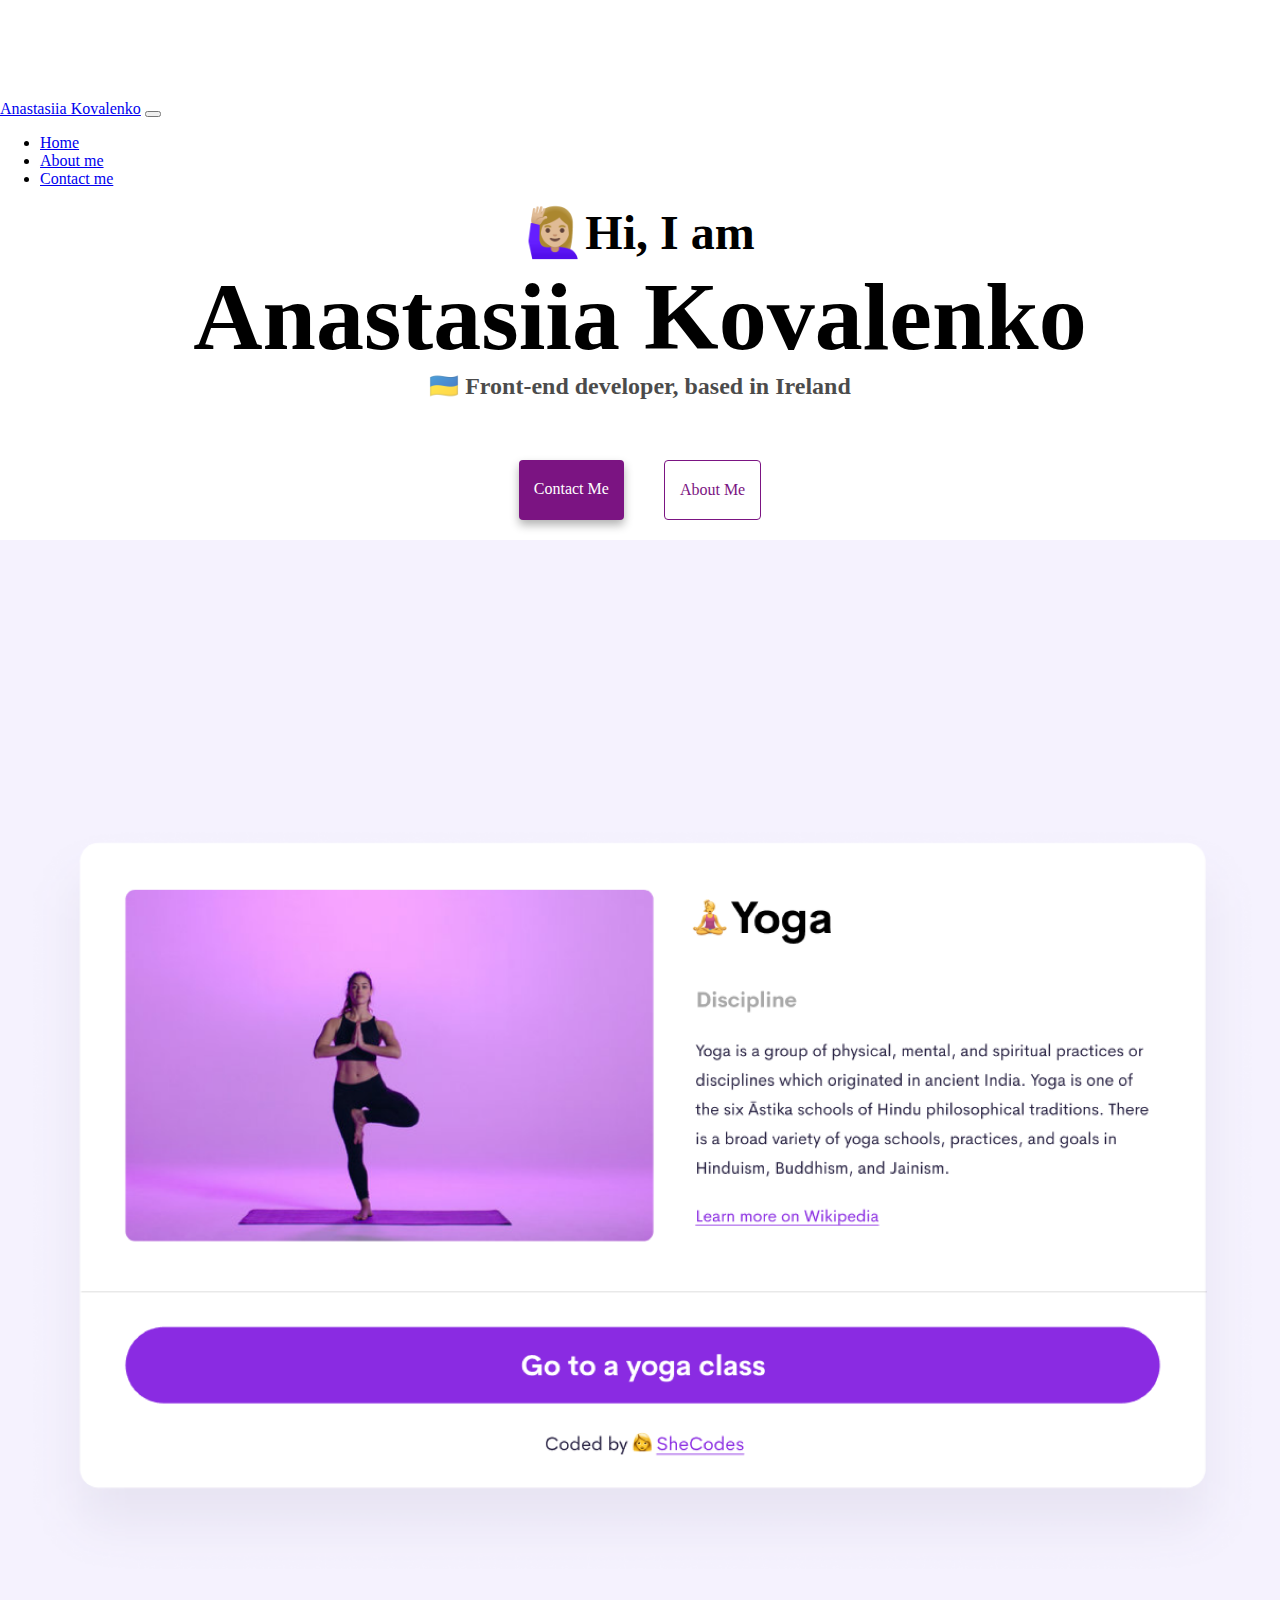
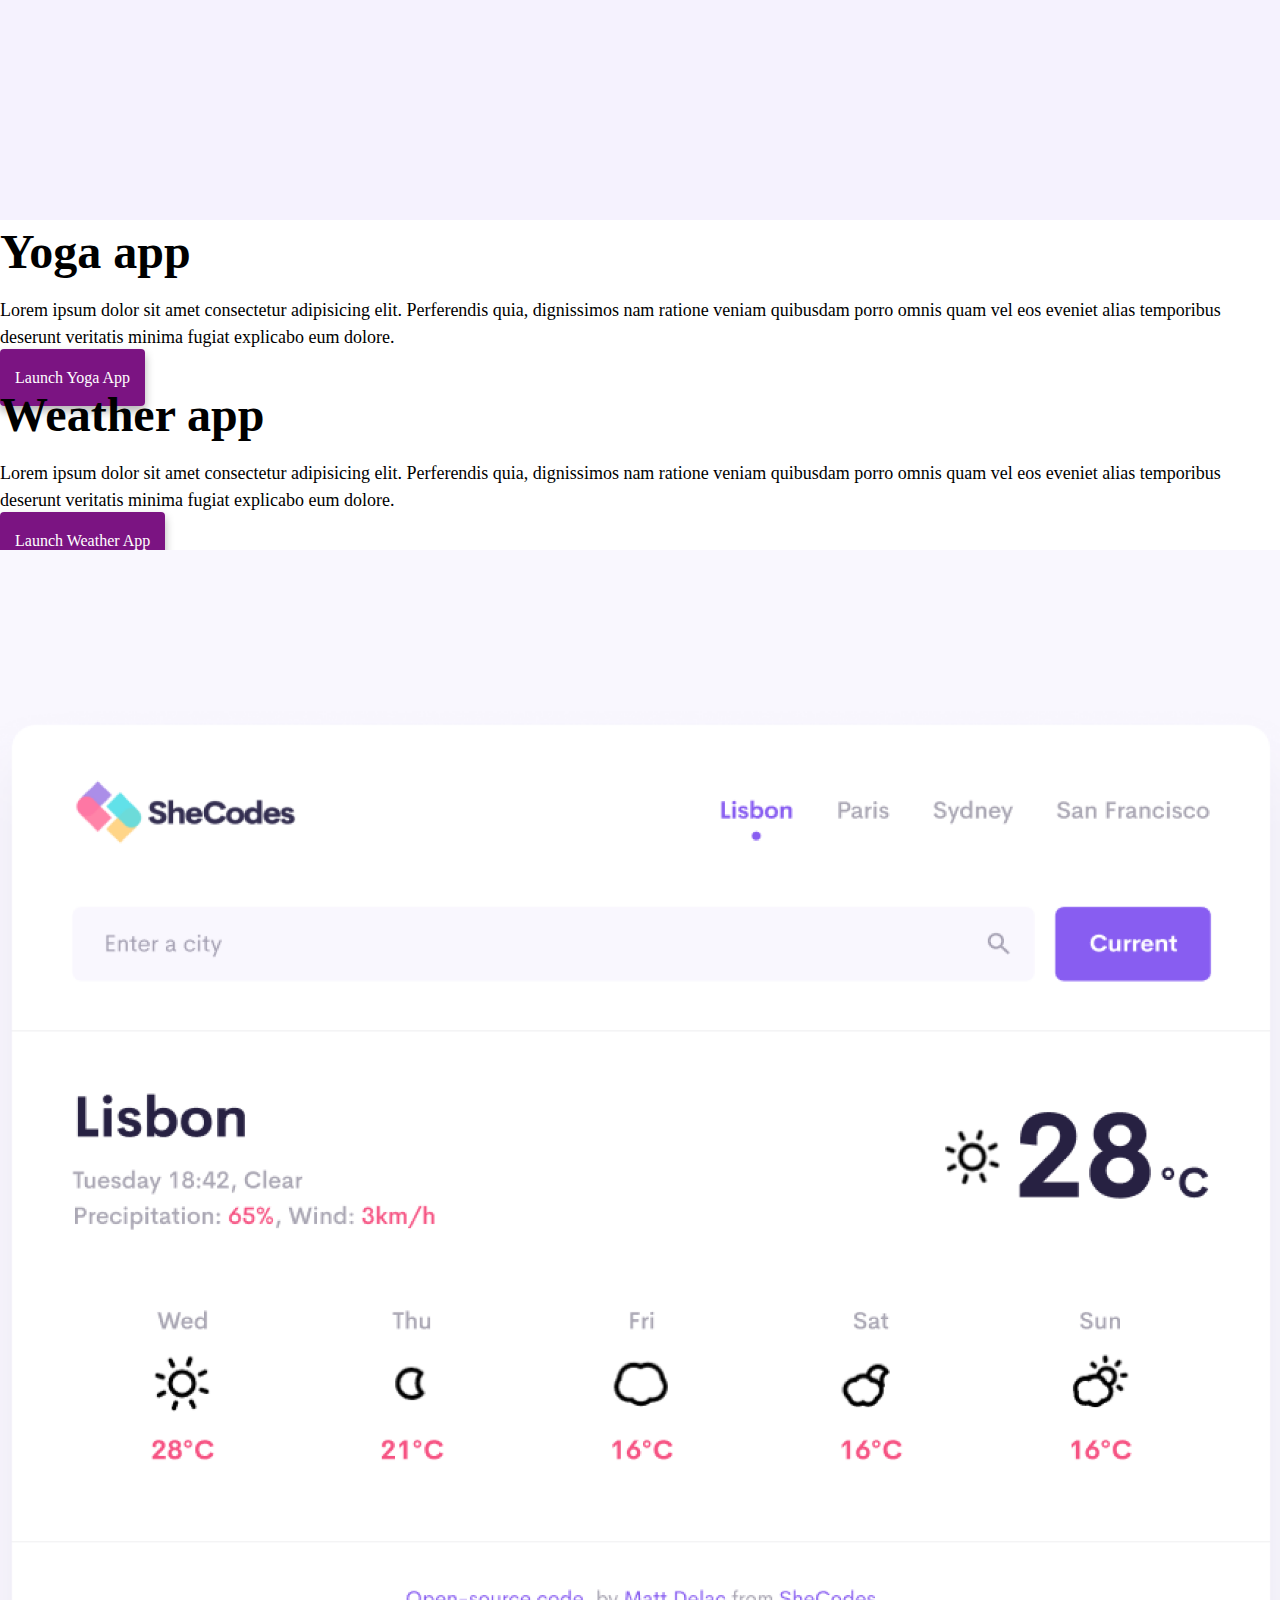
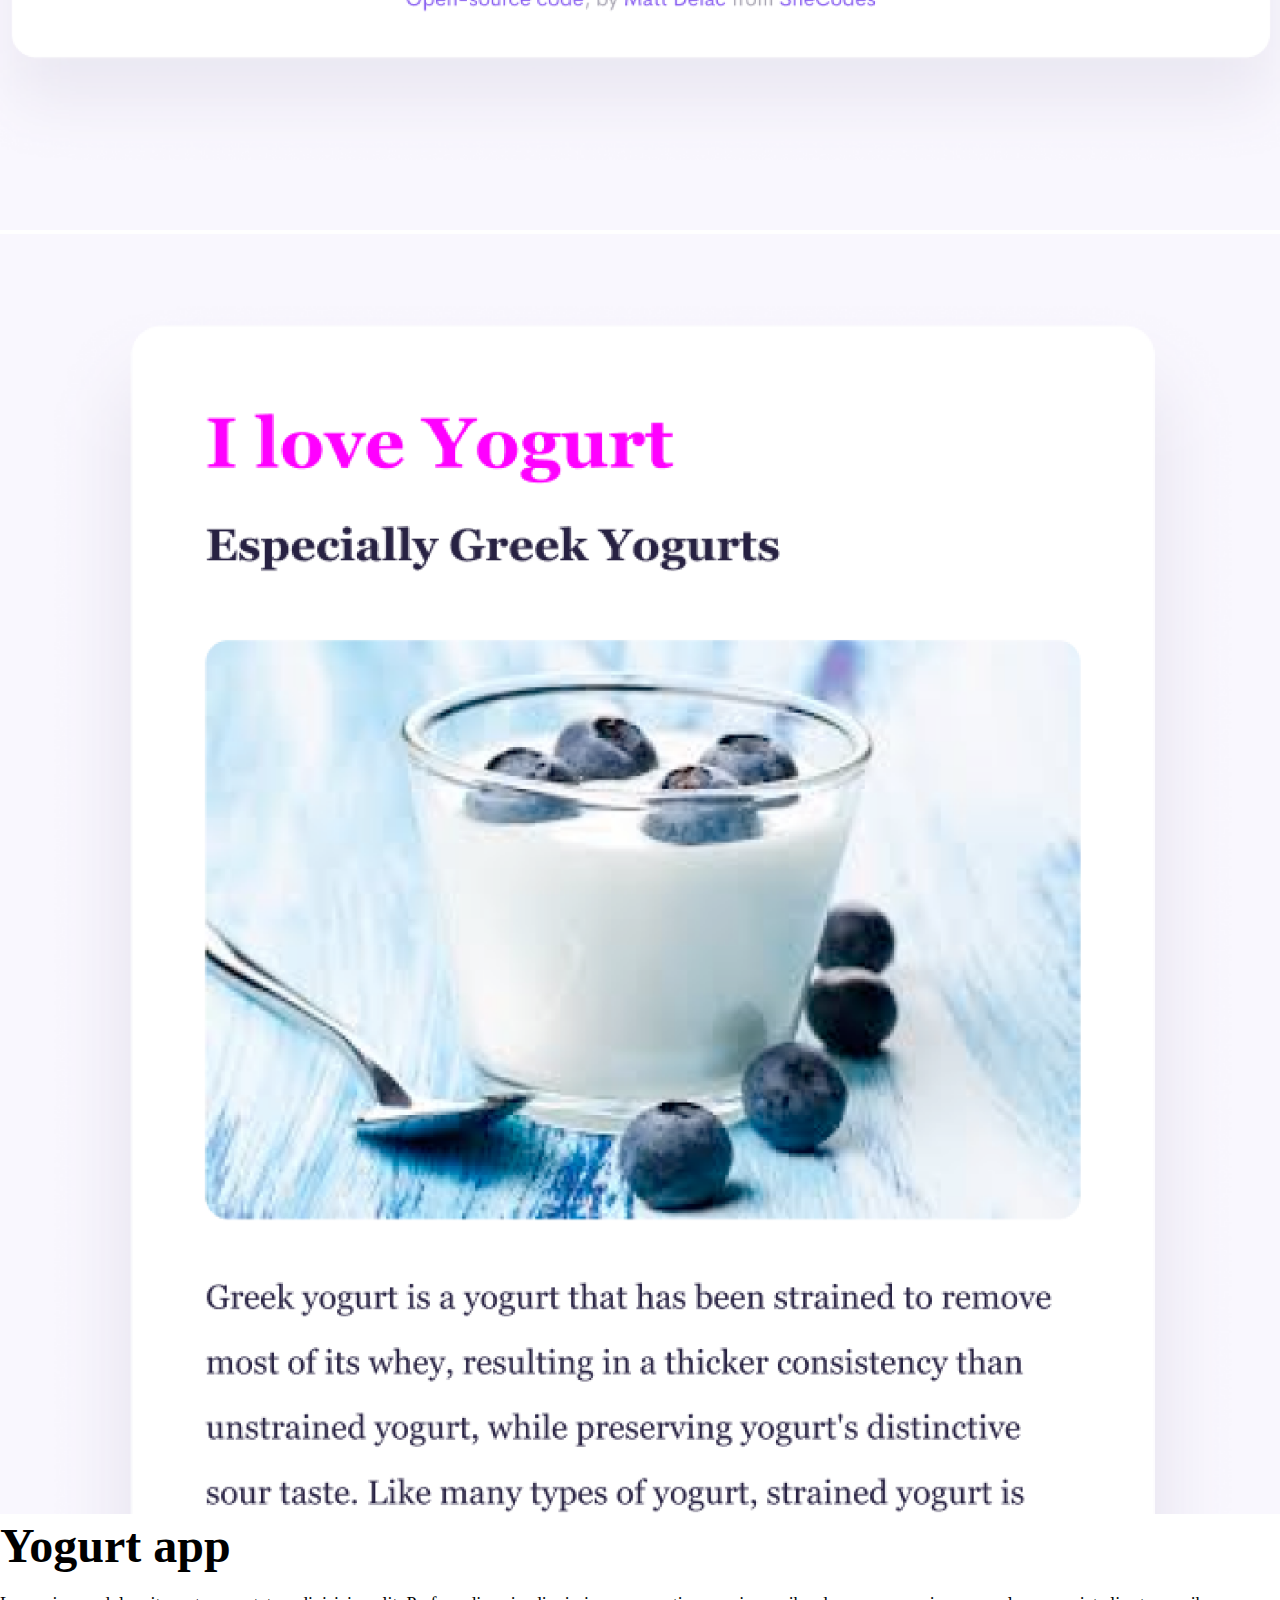
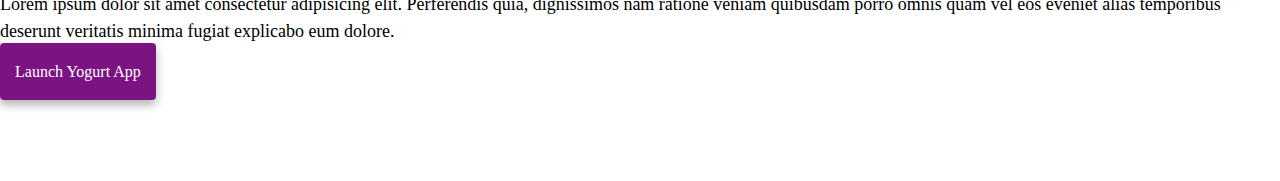
<file: index.html>
<!DOCTYPE html>
<html>
  <head>
    <meta
    name="description"
    content="Anastasiia Kovalenko is a front-end developer based in Europe, check out her projects and contact her for job inquiries"
  />
    <title>Front-End Developer Anastasiia Kovalenko</title>
    <meta charset="UTF-8" />
    <meta name="viewport" content="width=device-width, initial-scale=1.0">
    <!-- CSS only -->
<link href="https://cdn.jsdelivr.net/npm/bootstrap@5.2.2/dist/css/bootstrap.min.css" 
rel="stylesheet" 
integrity="sha384-Zenh87qX5JnK2Jl0vWa8Ck2rdkQ2Bzep5IDxbcnCeuOxjzrPF/et3URy9Bv1WTRi" 
crossorigin="anonymous">
 <link href="/srt/styles.css" rel="stylesheet" type="text/css" />
    
<!-- JavaScript Bundle with Popper -->
<script src="https://cdn.jsdelivr.net/npm/bootstrap@5.2.2/dist/js/bootstrap.bundle.min.js" 
integrity="sha384-OERcA2EqjJCMA+/3y+gxIOqMEjwtxJY7qPCqsdltbNJuaOe923+mo//f6V8Qbsw3" 
crossorigin="anonymous"></script>
  </head>

  <body>
    <nav class="navbar navbar-expand-lg bg-light  fixed-top">
      <div class="container">
        <a class="navbar-brand" href="/">Anastasiia Kovalenko</a>
        <button class="navbar-toggler" type="button" data-bs-toggle="collapse" data-bs-target="#navbarNav" aria-controls="navbarNav" aria-expanded="false" aria-label="Toggle navigation">
          <span class="navbar-toggler-icon"></span>
        </button>
        <div class="collapse navbar-collapse" id="navbarNav">
          <ul class="navbar-nav">
            <li class="nav-item">
              <a class="nav-link active" aria-current="page" href="/">Home</a>
            </li>
            <li class="nav-item">
              <a class="nav-link" href="/about.html" title="About Anastasiia Kovalenko">About me</a>
            </li>
            <li class="nav-item">
              <a class="nav-link" href="/about.html#contact" title="How to contact Anastasiia Kovalenko">Contact me</a>
            </li>
          </ul>
        </div>
      </div>
    </nav>
    <div class="pt-5">
    <h2 class="text-center">🙋🏼‍♀️Hi, I am</h2>
    <h1 class="text-center">Anastasiia Kovalenko</h1>
    <h3 class="text-center">🇺🇦 Front-end developer, based in Ireland</h3>
    <div class="navigation-links">
        <a href="/about.html#contact" class="primary-link text-center" title="Contact details of Anastasiia Kovalenko">Contact Me</a>
        <a href="/about.html" class="secondary-link text-center" title="About Anastasiia Kovalenko">About Me</a>
    </div>
  </div>
    <div class="container">
      <div class="row mt-5">
        <div class="col-md-6">
         <img src="/images/yoga.png" alt="yoga" class="image-fluid rounded d-none d-md-block">
        </div>
        <div class="col-md-6 ">
          <h2 class="app-name">Yoga app</h2>
           <p class="pt-3">Lorem ipsum dolor sit amet consectetur adipisicing elit. Perferendis quia, dignissimos nam ratione veniam quibusdam porro omnis quam vel eos eveniet alias temporibus deserunt veritatis minima fugiat explicabo eum dolore.
           </p>
           <div class="mt-5">
             <a href="#" class="primary-link project-link" title="Project of Anastasiia Kovalenko">Launch Yoga App</a>
           </div>
        </div>
      </div>
      <div class="row mt-5">
        <div class="col-md-6">
          <h2 class="app-name">Weather app</h2>
            <p class="pt-3">Lorem ipsum dolor sit amet consectetur adipisicing elit. Perferendis quia, dignissimos nam ratione veniam quibusdam porro omnis quam vel eos eveniet alias temporibus deserunt veritatis minima fugiat explicabo eum dolore.
            </p>
            <div class="mt-5">
            <a href="#" class="primary-link project-link" title="Project of Anastasiia Kovalenko">Launch Weather App</a>
            </div>
          </div>
        <div class="col-md-6">
          <img src="/images/weather.png" alt="weather" class="image-fluid rounded d-none d-md-block">
        </div>
      </div>
      <div class="row mt-5 ">
        <div class="col-md-6">
        <img src="/images/download.png" alt="Yogurt" class="image-fluid rounded d-none d-md-block">
        </div>
        <div class="col-md-6">
          <h2 class="app-name">Yogurt app</h2>
           <p class="pt-3">Lorem ipsum dolor sit amet consectetur adipisicing elit. Perferendis quia, dignissimos nam ratione veniam quibusdam porro omnis quam vel eos eveniet alias temporibus deserunt veritatis minima fugiat explicabo eum dolore.
           </p>
           <div class="mt-5">
            <a href="#" class="primary-link project-link" title="Project of Anastasiia Kovalenko">Launch Yogurt App</a>
           </div>
      </div>
      </div>
    </div>
  </body>
</html>
</file>
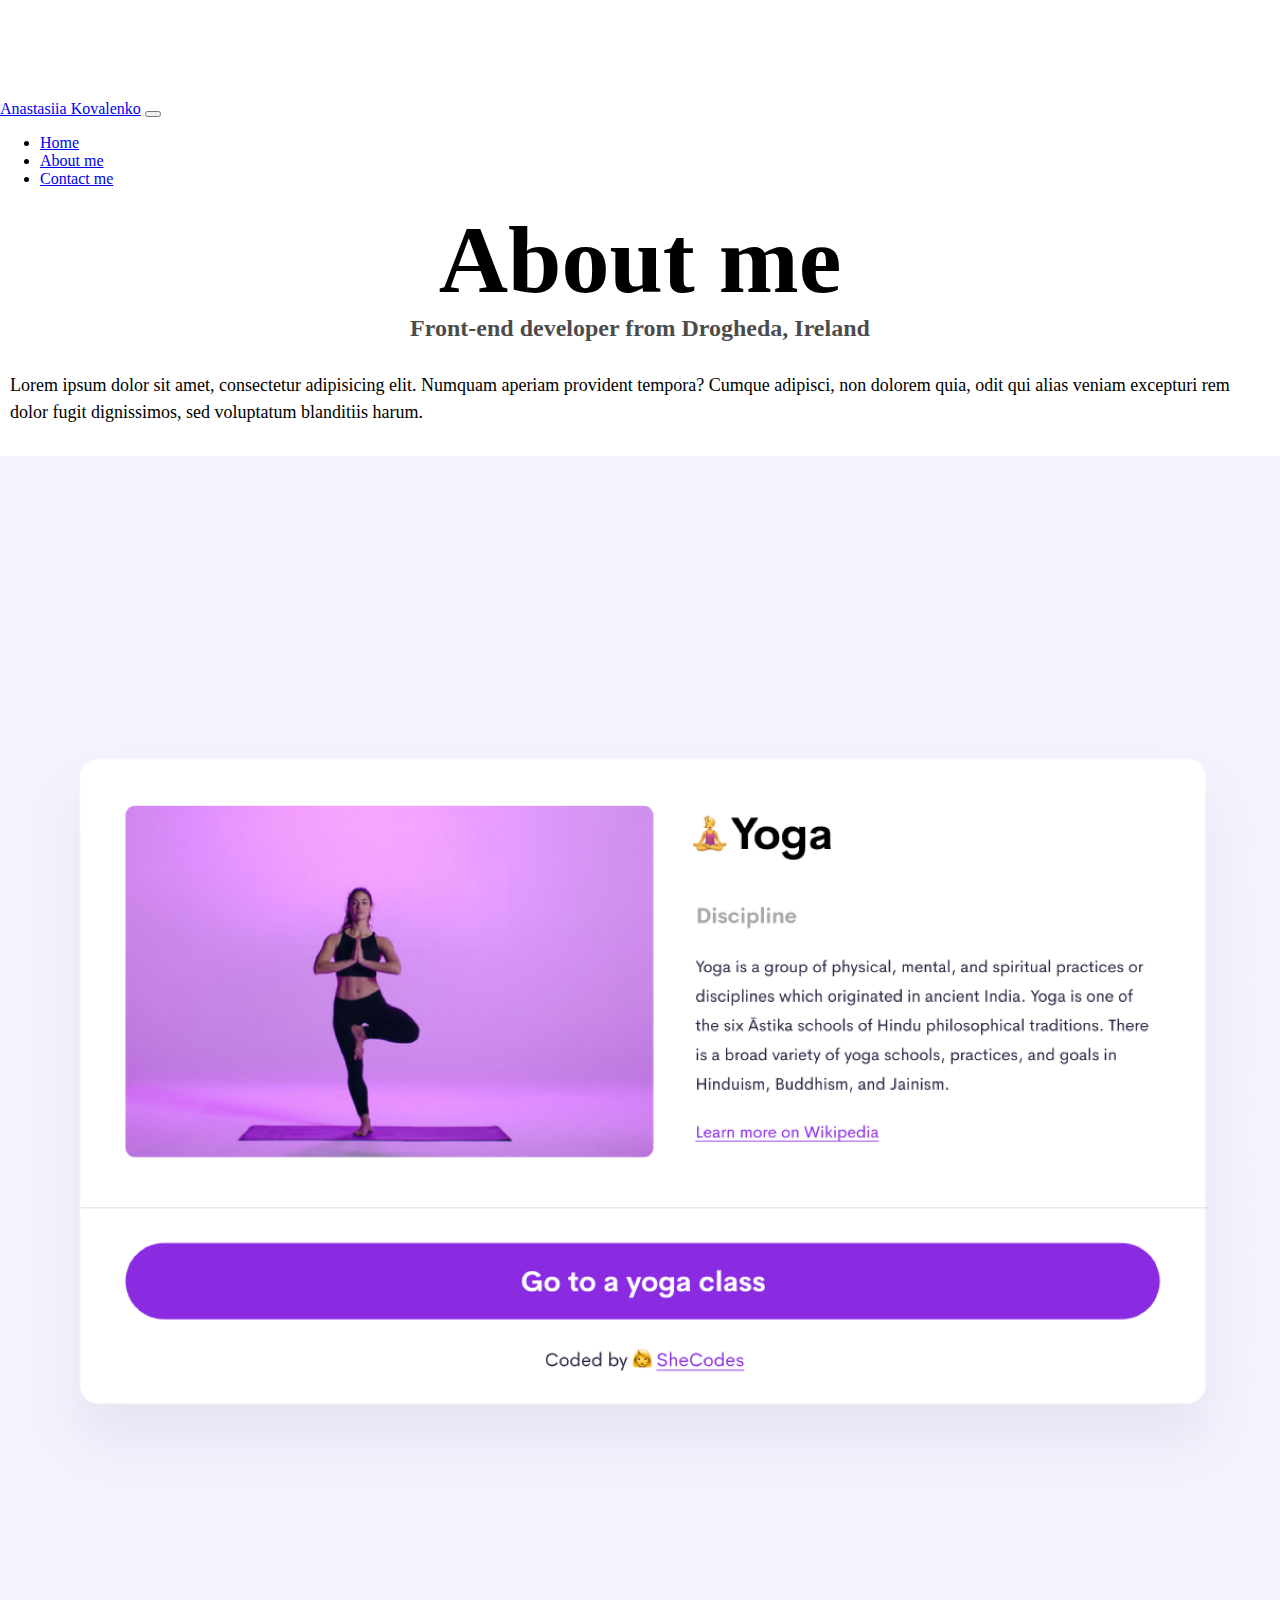
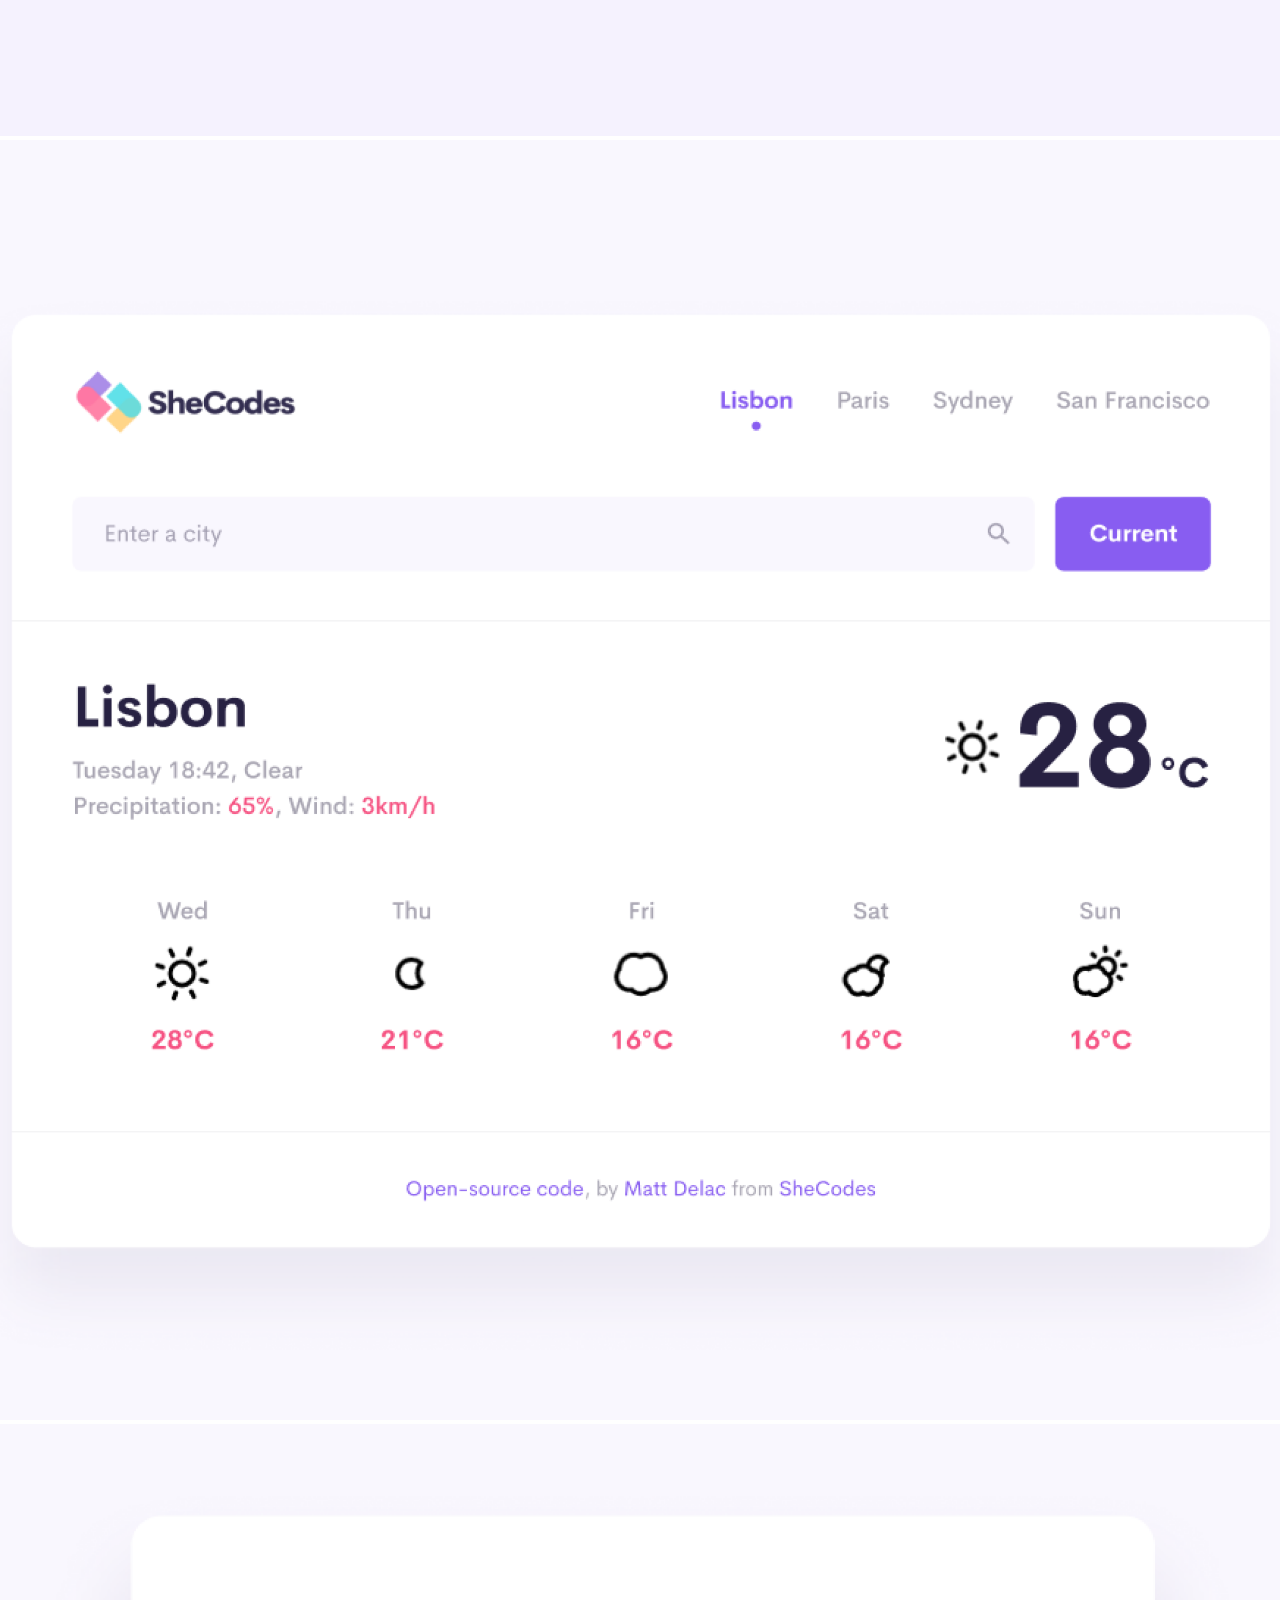
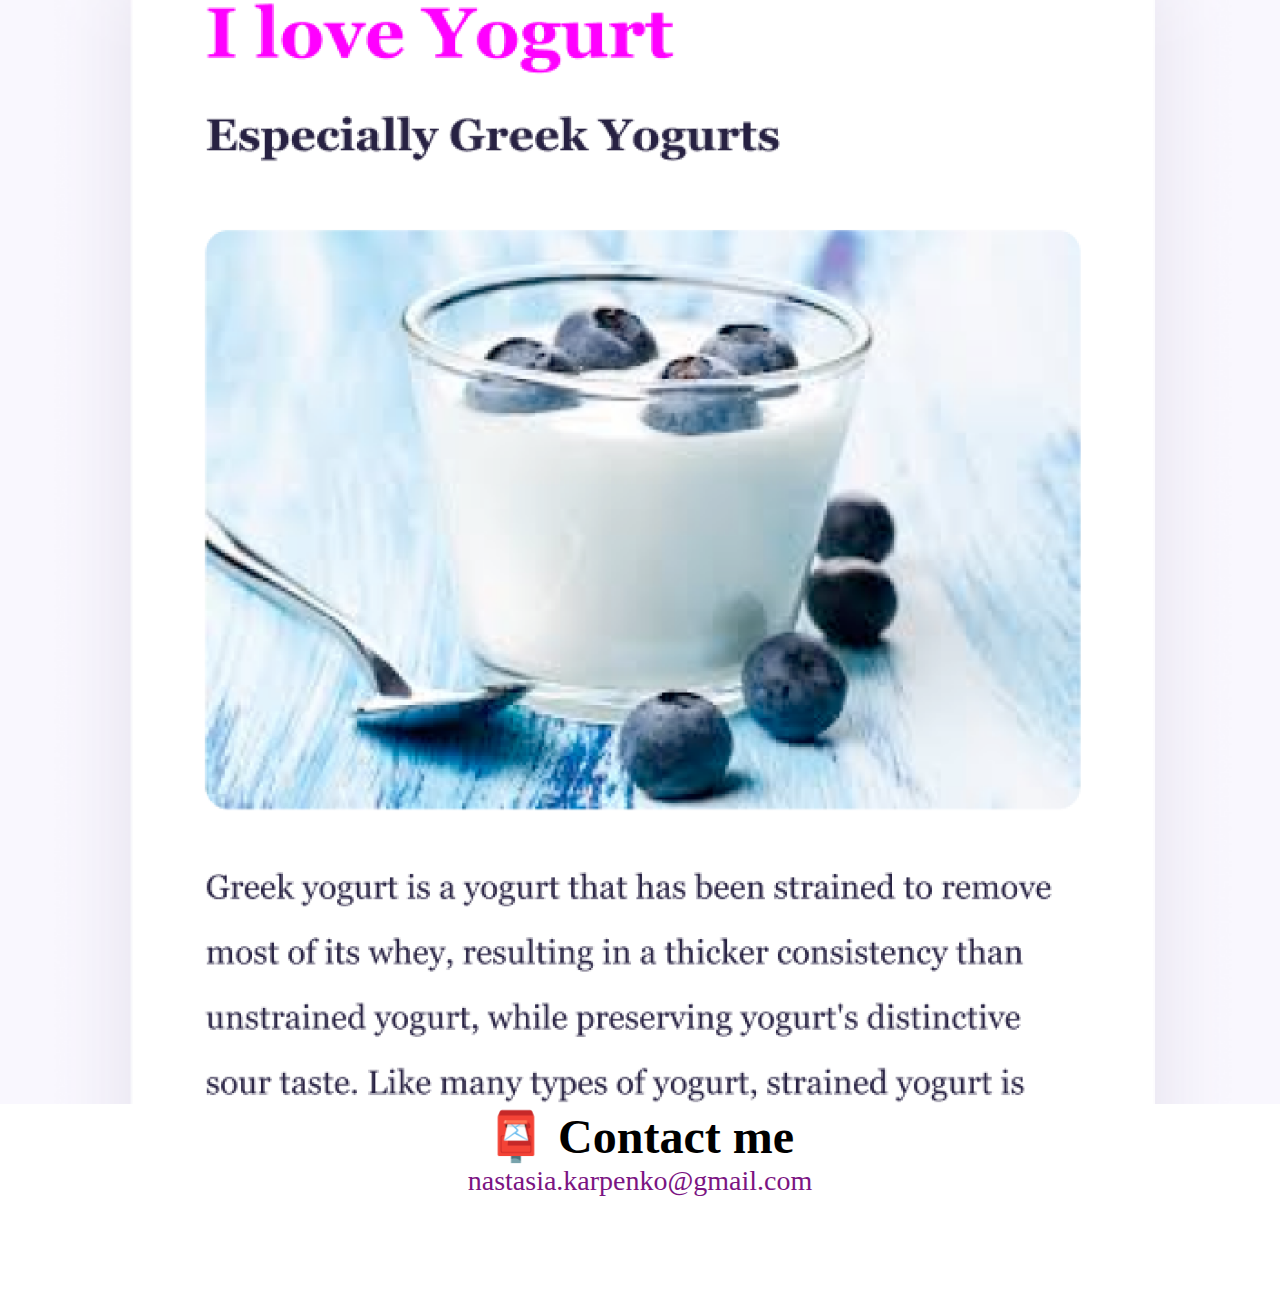
<file: about.html>
<!DOCTYPE html>
<html lang="en">
<head>
    <meta charset="UTF-8">
    <meta http-equiv="X-UA-Compatible" content="IE=edge">
    <meta name="viewport" content="width=h1, initial-scale=1.0">
    <meta
    name="description"
    content="Anastasiia Kovalenko is a front-end developer based in Europe, check out her projects and contact her for job inquiries"
  />
    <title>About me - Anastasiia Kovalenko</title>
    <!-- CSS only -->
<link href="https://cdn.jsdelivr.net/npm/bootstrap@5.2.2/dist/css/bootstrap.min.css" 
rel="stylesheet" 
integrity="sha384-Zenh87qX5JnK2Jl0vWa8Ck2rdkQ2Bzep5IDxbcnCeuOxjzrPF/et3URy9Bv1WTRi" 
crossorigin="anonymous">
    <link href="/srt/styles.css" rel="stylesheet" type="text/css" />

<!-- JavaScript Bundle with Popper -->
<script src="https://cdn.jsdelivr.net/npm/bootstrap@5.2.2/dist/js/bootstrap.bundle.min.js" 
integrity="sha384-OERcA2EqjJCMA+/3y+gxIOqMEjwtxJY7qPCqsdltbNJuaOe923+mo//f6V8Qbsw3" 
crossorigin="anonymous"></script>
</head>
<body> 
    <nav class="navbar navbar-expand-lg bg-light  fixed-top">
        <div class="container">
          <a class="navbar-brand" href="/">Anastasiia Kovalenko</a>
          <button class="navbar-toggler" type="button" data-bs-toggle="collapse" data-bs-target="#navbarNav" aria-controls="navbarNav" aria-expanded="false" aria-label="Toggle navigation">
            <span class="navbar-toggler-icon"></span>
          </button>
          <div class="collapse navbar-collapse" id="navbarNav">
            <ul class="navbar-nav">
              <li class="nav-item">
                <a class="nav-link" aria-current="page" href="/">Home</a>
              </li>
              <li class="nav-item">
                <a class="nav-link active" href="/about.html">About me</a>
              </li>
              <li class="nav-item">
                <a class="nav-link" href="/about.html#contact">Contact me</a>
              </li>
            </ul>
          </div>
        </div>
      </nav>
   <h1 class="mt-5">About me</h1> 
  
   <h3>Front-end developer from Drogheda, Ireland</h3>
   <div class="about-paragraphs text-center">
       <p>Lorem ipsum dolor sit amet, consectetur adipisicing elit. Numquam aperiam provident tempora? Cumque adipisci, non dolorem quia, odit qui alias veniam excepturi rem dolor fugit dignissimos, sed voluptatum blanditiis harum.
    
    </p>
  </div>
  <div class="container">
    <div class="row">
      <div class="col-sm-4">
        <img src="/images/yoga.png" alt="yoga" class="img-fluid p-2 shadow rounded  mb-4">
      </div>
      <div class="col-sm-4">
        <img src="/images/weather.png" alt="weather" class="p-2 shadow rounded mb-4">
      </div>
      <div class="col-sm-4">
        <img src="/images/download.png" alt="Yogurt" class="p-2 shadow rounded">
      </div>
    </div>
  </div>
   
   
   <div id="contact" class="mt-5">
   <h2>📮 Contact me</h2>
   <a href="mailto:nastasia.karpenko@gmail.com" class="email-link">nastasia.karpenko@gmail.com</a>
   </div>
</body>
</html>
</file>
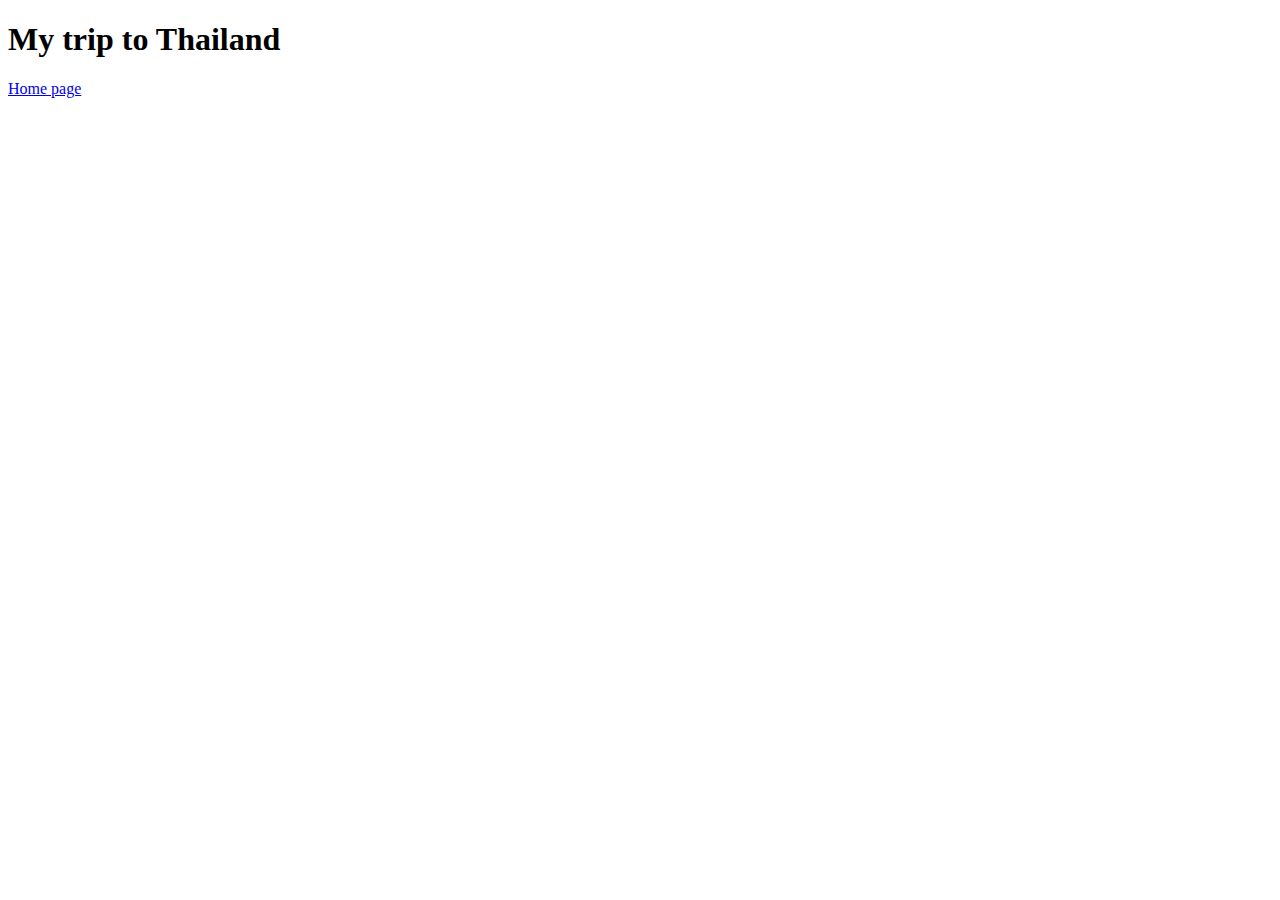
<file: blog/thailand-trip.html>
<!DOCTYPE html>
    <html lang="en">
    <head>
        <meta charset="UTF-8">
        <meta http-equiv="X-UA-Compatible" content="IE=edge">
        <meta name="viewport" content="width=device-width, initial-scale=1.0">
        <title>Document</title>
    </head>
    <body>
        <h1>My trip to Thailand</h1> 
        <a href="../index.html">Home page</a>
    </body>
    </html>
</file>
<file: srt/styles.css>
:root {
  --primary-color: #7B1482;
  --secondary-color: #f5f2fe;
  --box-shadow: 0 5px 10px rgba(0, 0, 0, 0.3);
}

body{
  margin: 100px 0;
}

h1,
h2,
h3 {
  text-align: center;
  margin: 0;
}

h1 {
  font-size: 96px;
}

h2 {
  font-size: 48px;
}

h3 {
  font-size: 24px;
  opacity: 0.7;
}

p {

  font-size: 18px;
  line-height: 1.5;
}

.navigation-links {
  display: flex;
  margin-top: 40px;
  justify-content: center;
}

.navigation-links a {
  margin: 20px;
}

.primary-link {
  border-radius: 4px;
  padding: 20px 15px;
  text-decoration: none;
  text-transform: capitalize;
  background: var(--primary-color);
  box-shadow: var(--box-shadow);
  color: white;
} 
.secondary-link {
  border-radius: 4px;
  padding: 20px 15px;
  text-decoration: none;
  text-transform: capitalize;
  color: var(--primary-color);
  border: 1px solid var(--primary-color);
}

.homepage-link {
  color: var(--primary-color);
  text-align: center;
  display: block;
}
.about-paragraphs {
  margin: 30px 0;
}

.about-paragraphs p {
  margin: 10px;
}

.email-link {
  display: flex;
  justify-content: center;
  color: var(--primary-color);
  font-size: 28px;
  text-decoration: none;
}

.email-link:hover {
  text-decoration: underline;
}

img{
  width: 100%;
}

.app-name{
  text-align: left;
  margin: 0;
}

.app-name p {
  padding: 20px 0;
}

.app-link{
  margin: 20px 0;
}
  
@media screen and (max-width: 800px) {
  h1 {
      font-size: 48px;
      line-height: 1.2;
  }

  h2{
    text-align: center !important;
    font-size: 32px;
    line-height: 1;
  }

.pt-3{
  text-align: center;
  width: 100%;
}

  .project-link {
  display: block;
  text-align: center;
  margin: 0 20px;
  }
  
}
</file>
